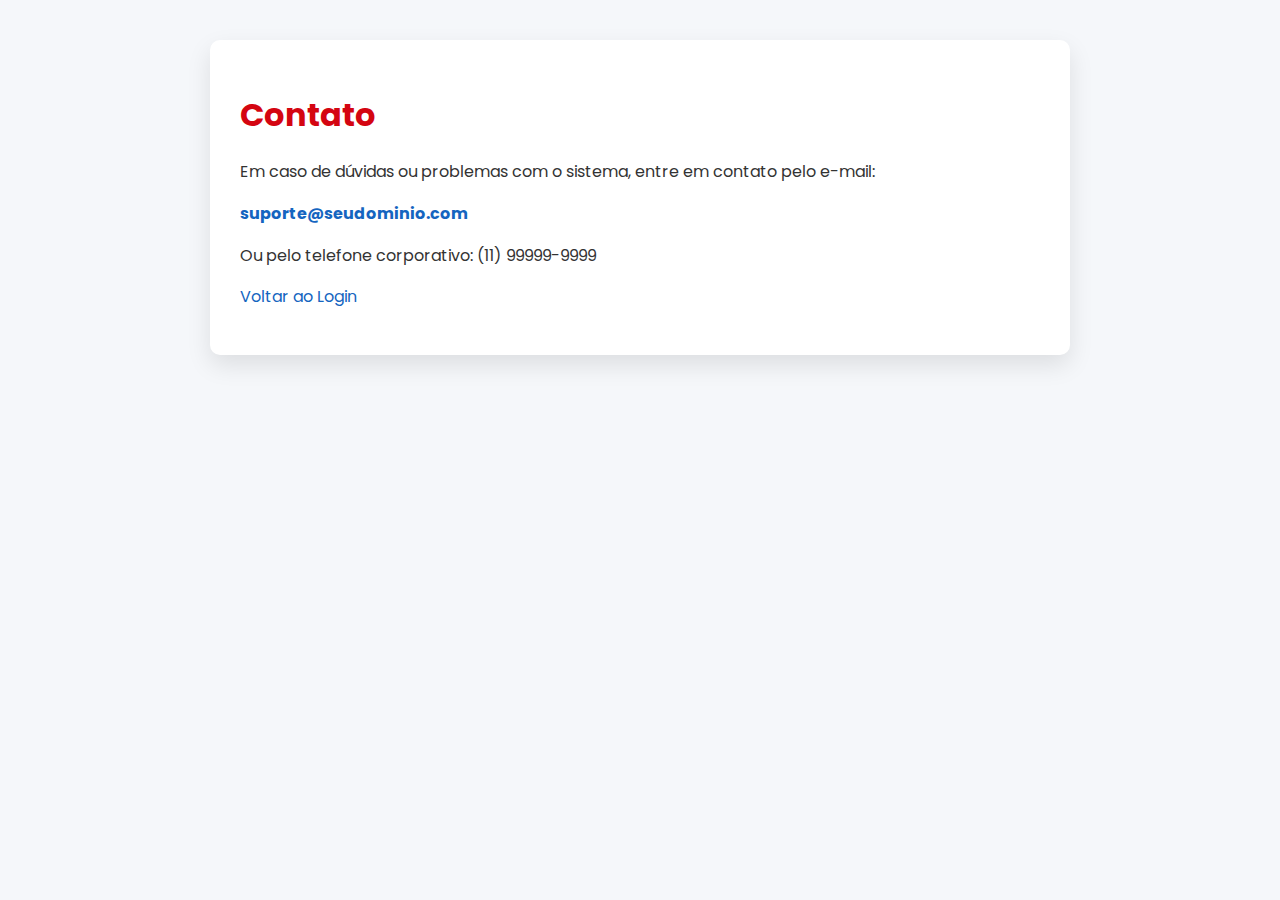
<file: contato.html>
<!DOCTYPE html>
<html lang="pt-BR">
<head>
  <meta charset="UTF-8">
  <title>Contato - Controle de Documentos</title>
  <link rel="icon" type="image/x-icon" href="dhl.webp">
  <link href="https://fonts.googleapis.com/css2?family=Poppins:wght@400;500;600&display=swap" rel="stylesheet">
  <style>
    body {
      font-family: 'Poppins', sans-serif;
      background: #f5f7fa;
      color: #333;
      margin: 0;
      padding: 40px;
    }
    .container {
      max-width: 800px;
      margin: auto;
      background: #fff;
      padding: 30px;
      border-radius: 10px;
      box-shadow: 0 10px 25px rgba(0,0,0,0.1);
    }
    h1 { color: #d40511; margin-bottom: 20px; }
    p { margin-bottom: 15px; line-height: 1.6; }
    a { color: #1565c0; text-decoration: none; }
    a:hover { text-decoration: underline; }
  </style>
</head>
<body>
  <div class="container">
    <h1>Contato</h1>
    <p>Em caso de dúvidas ou problemas com o sistema, entre em contato pelo e-mail:</p>
    <p><strong><a href="marceloaugusto.freitasdc@dhl.com">suporte@seudominio.com</a></strong></p>
    <p>Ou pelo telefone corporativo: (11) 99999-9999</p>
    <p><a href="login.html">Voltar ao Login</a></p>
  </div>
</body>
</html>
</file>
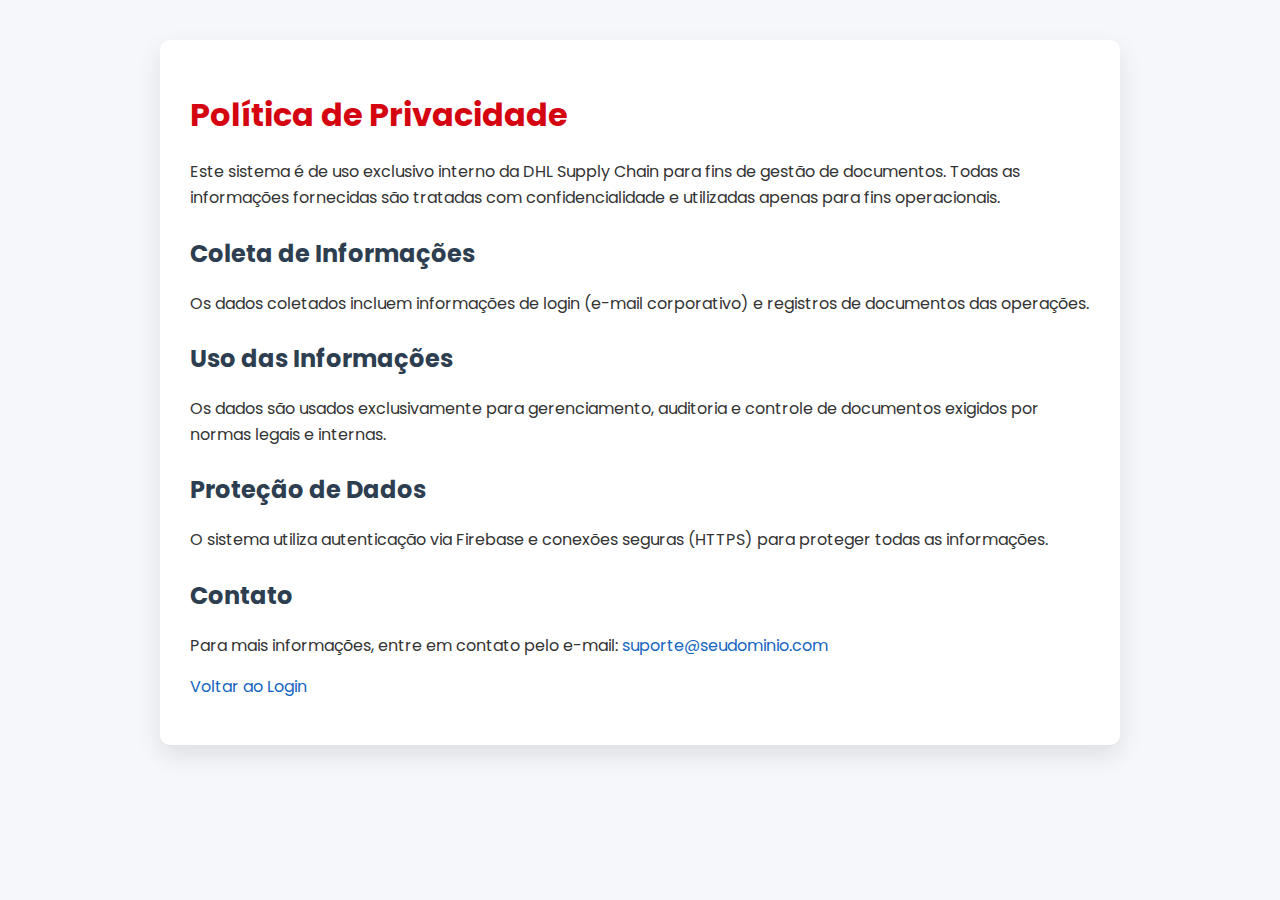
<file: politica-privacidade.html>
<!DOCTYPE html>
<html lang="pt-BR">
<head>
  <meta charset="UTF-8">
  <title>Política de Privacidade - Controle de Documentos</title>
  <link rel="icon" type="image/x-icon" href="dhl.webp">
  <link href="https://fonts.googleapis.com/css2?family=Poppins:wght@400;500;600&display=swap" rel="stylesheet">
  <style>
    body {
      font-family: 'Poppins', sans-serif;
      background: #f5f7fa;
      color: #333;
      margin: 0;
      padding: 40px;
    }
    .container {
      max-width: 900px;
      margin: auto;
      background: #fff;
      padding: 30px;
      border-radius: 10px;
      box-shadow: 0 10px 25px rgba(0,0,0,0.1);
    }
    h1 { color: #d40511; margin-bottom: 20px; }
    h2 { margin-top: 25px; color: #2c3e50; }
    p { margin-bottom: 15px; line-height: 1.6; }
    a { color: #1565c0; text-decoration: none; }
    a:hover { text-decoration: underline; }
  </style>
</head>
<body>
  <div class="container">
    <h1>Política de Privacidade</h1>
    <p>Este sistema é de uso exclusivo interno da DHL Supply Chain para fins de gestão de documentos. Todas as informações fornecidas são tratadas com confidencialidade e utilizadas apenas para fins operacionais.</p>

    <h2>Coleta de Informações</h2>
    <p>Os dados coletados incluem informações de login (e-mail corporativo) e registros de documentos das operações.</p>

    <h2>Uso das Informações</h2>
    <p>Os dados são usados exclusivamente para gerenciamento, auditoria e controle de documentos exigidos por normas legais e internas.</p>

    <h2>Proteção de Dados</h2>
    <p>O sistema utiliza autenticação via Firebase e conexões seguras (HTTPS) para proteger todas as informações.</p>

    <h2>Contato</h2>
    <p>Para mais informações, entre em contato pelo e-mail: <a href="marceloaugusto.freitasdc@dhl.com">suporte@seudominio.com</a></p>

    <p><a href="login.html">Voltar ao Login</a></p>
  </div>
</body>
</html>
</file>
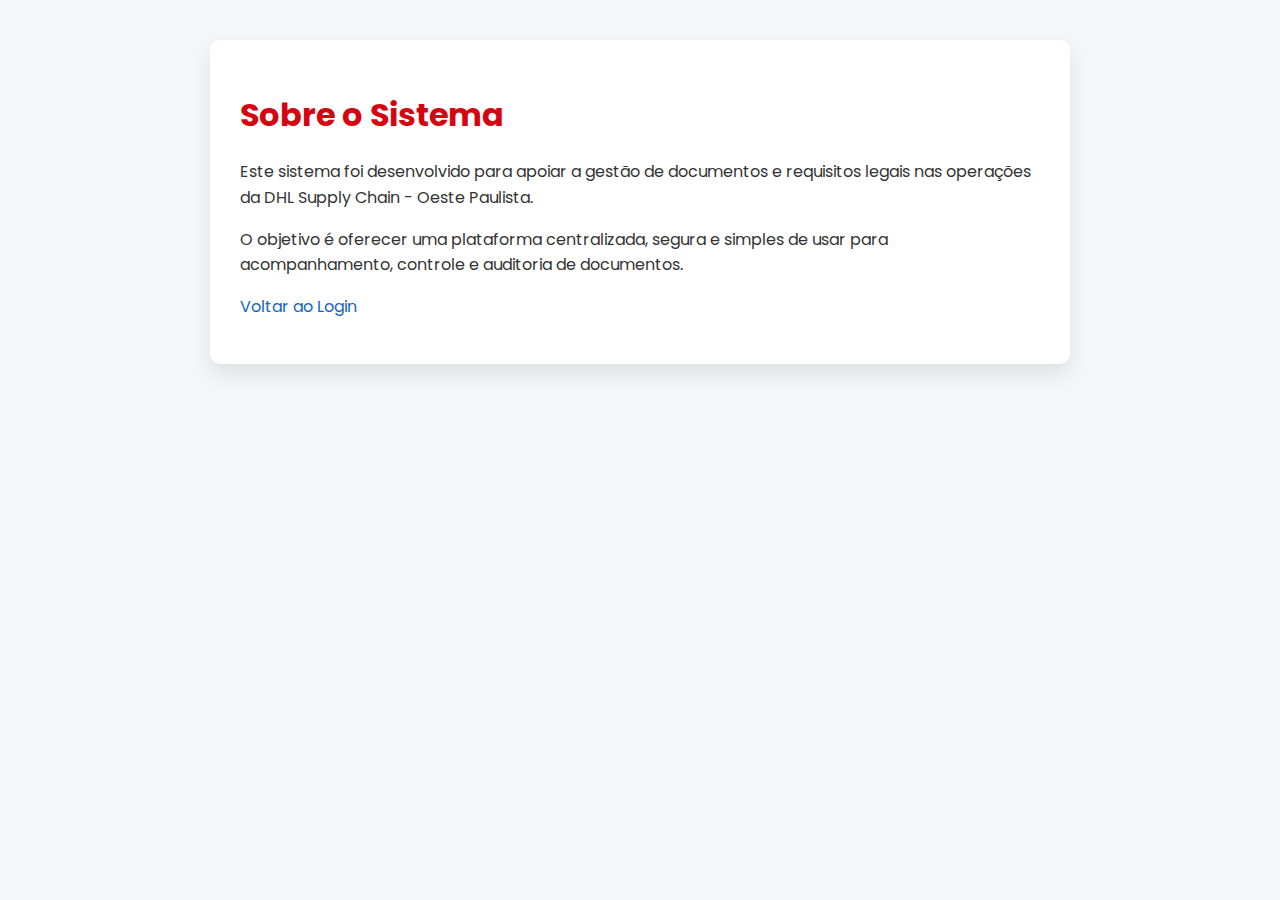
<file: sobre.html>
<!DOCTYPE html>
<html lang="pt-BR">
<head>
  <meta charset="UTF-8">
  <title>Sobre - Controle de Documentos</title>
  <link rel="icon" type="image/x-icon" href="dhl.webp">
  <link href="https://fonts.googleapis.com/css2?family=Poppins:wght@400;500;600&display=swap" rel="stylesheet">
  <style>
    body {
      font-family: 'Poppins', sans-serif;
      background: #f5f7fa;
      color: #333;
      margin: 0;
      padding: 40px;
    }
    .container {
      max-width: 800px;
      margin: auto;
      background: #fff;
      padding: 30px;
      border-radius: 10px;
      box-shadow: 0 10px 25px rgba(0,0,0,0.1);
    }
    h1 { color: #d40511; margin-bottom: 20px; }
    p { margin-bottom: 15px; line-height: 1.6; }
    a { color: #1565c0; text-decoration: none; }
    a:hover { text-decoration: underline; }
  </style>
</head>
<body>
  <div class="container">
    <h1>Sobre o Sistema</h1>
    <p>Este sistema foi desenvolvido para apoiar a gestão de documentos e requisitos legais nas operações da DHL Supply Chain - Oeste Paulista.</p>
    <p>O objetivo é oferecer uma plataforma centralizada, segura e simples de usar para acompanhamento, controle e auditoria de documentos.</p>
    <p><a href="login.html">Voltar ao Login</a></p>
  </div>
</body>
</html>
</file>
